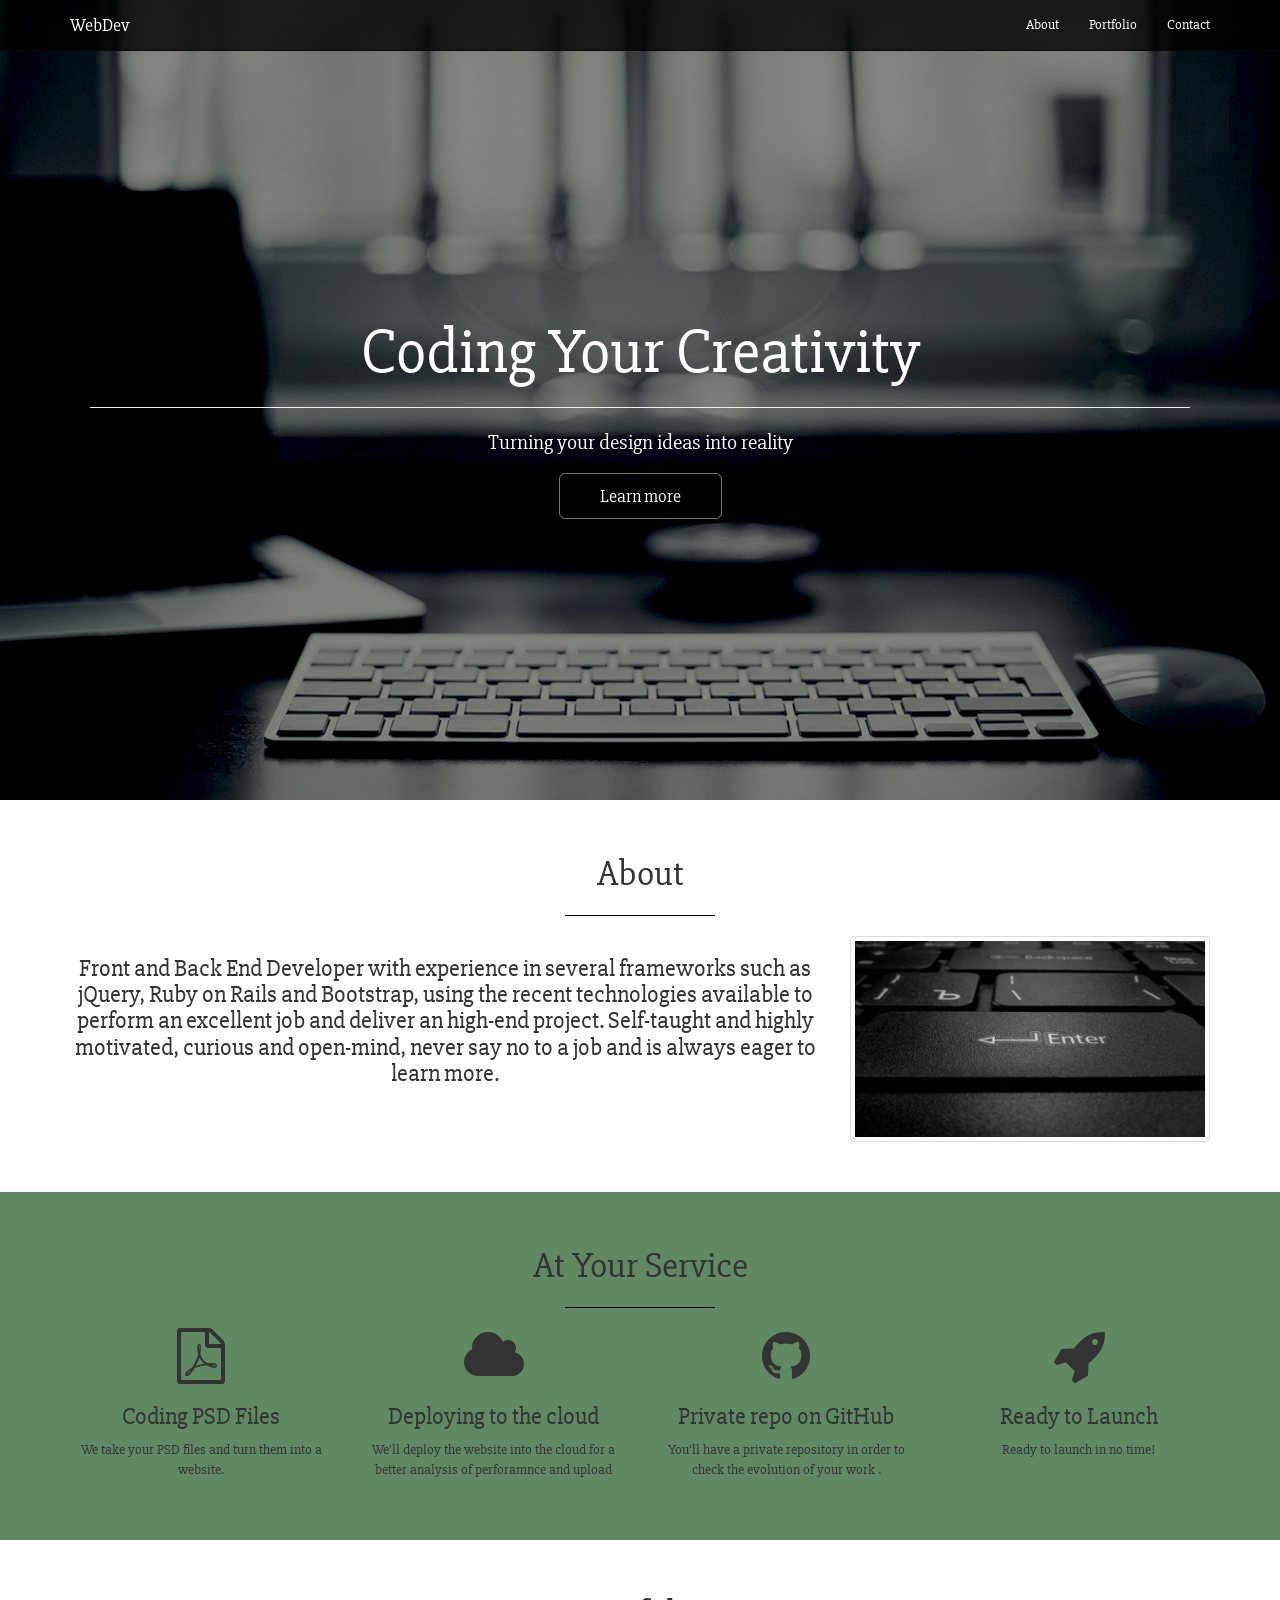
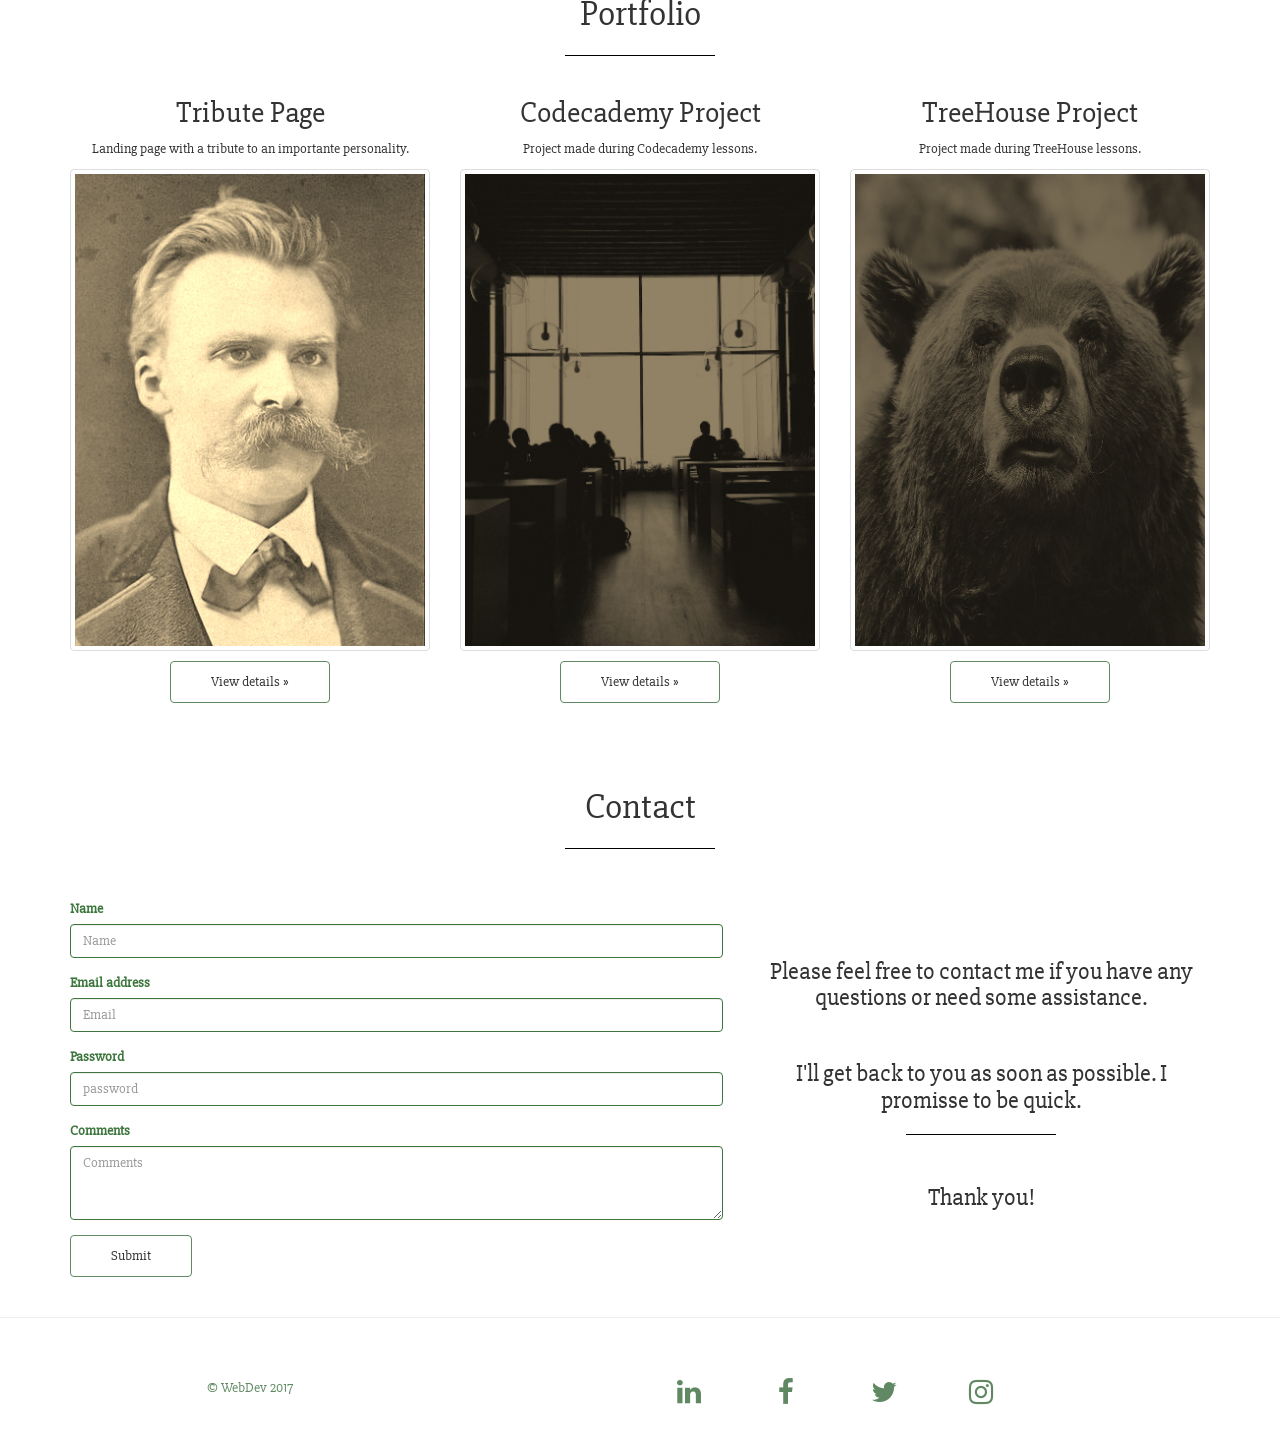
<file: Personal_portfolio/index.html>
<!DOCTYPE html>
<html lang="en">
  <head>
    <meta charset="utf-8">
    <meta http-equiv="X-UA-Compatible" content="IE=edge">
    <meta name="viewport" content="width=device-width, initial-scale=1">
    <title>WebDev</title>
    <link rel="stylesheet" href="https://maxcdn.bootstrapcdn.com/bootstrap/3.3.7/css/bootstrap.min.css"integrity="sha384-BVYiiSIFeK1dGmJRAkycuHAHRg32OmUcww7on3RYdg4Va+PmSTsz/K68vbdEjh4u" crossorigin="anonymous">
    <!--[if lt IE 9]>
      <script src="https://oss.maxcdn.com/html5shiv/3.7.3/html5shiv.min.js"></script>
      <script src="https://oss.maxcdn.com/respond/1.4.2/respond.min.js"></script>
    <![endif]-->
    <link href="https://fonts.googleapis.com/css?family=Slabo+27px" rel="stylesheet">
    <link rel="stylesheet" href="https://maxcdn.bootstrapcdn.com/font-awesome/4.5.0/css/font-awesome.min.css"/>

    <style>
      body {
        font-family: 'Slabo 27px', serif !important;
      }

      section {
        padding-top: 35px;
        padding-bottom: 20px;
      }

      .jumbotron a, .navbar a {
        color: #fff !important;
      }

      .navbar {
        background-color: rgba(0, 0, 0, 0.8);
        margin: 0 auto;
      }

      .navbar a:hover {
        color: #608963 !important;
      }

      header {
        height: 800px;
        background: url(images/computer.jpg) no-repeat top center;
        background-size: cover;
      }

      .jumbotron {
        background-color: rgba(255, 255, 255, 0.0);
      }

      .front {
        margin-top: 250px;
        color: #fff;
        font-family:
      }

      .btn {
        border: 1px solid #608963;
        padding: 10px 40px;
      }

      .btn:hover {
        background-color: #608963;
      }

      .img-responsive {
        margin-bottom: 10px;
      }

      #services {
        background-color: #608963;
        height: 100%;
        padding-bottom: 50px;
      }

      #contact .primary {
        padding-bottom: 30px;
      }

      .primary {
        width: 150px;
        border-top: 1px solid black;
      }

      footer {
        padding-top: 20px;
        padding-bottom: 40px;
        height: 100%;
        margin-top: 40px;
        color: #608963 !important;
      }

      footer .fa {
        color: #608963 !important;
      }

    </style>
  </head>
  <body>
    <!-- NavBar -->
    <nav class="navbar navbar-inverse navbar-fixed-top">
      <div class="container">
        <div class="navbar-header">
          <button type="button" class="navbar-toggle collapsed" data-toggle="collapse"
                  data-target="#bs-example-navbar-collapse-1" aria-expanded="false">
            <span class="sr-only">Toggle navigation</span>
            <span class="icon-bar"></span>
            <span class="icon-bar"></span>
            <span class="icon-bar"></span>
          </button>
          <a class="navbar-brand" href="#header">WebDev</a>
        </div>
        <div class="collapse navbar-collapse" id="bs-example-navbar-collapse-1">
          <ul class="nav navbar-nav navbar-right">
            <li><a class="about" href="#about">About</a></li>
            <li><a class="portfolio" href="#portfolio">Portfolio</a></li>
            <li><a class="contact" href="#contact">Contact</a></li>
          </ul>
        </div><!-- /.navbar-collapse -->
      </div><!-- /.container -->
    </nav>

    <!-- header -->
    <header class="container-fluid" id="header">
      <div class="jumbotron">
        <div class="container text-center front">
          <h1>Coding Your Creativity</h1>
          <hr>
          <p>Turning your design ideas into reality</p>
          <p><a class="btn btn-lg" href="#portfolio" role="button">Learn more</a></p>
        </div>
      </div>
    </header>

    <!-- About -->
    <section id="about">
      <div class="container">
        <h1 class="text-center">About</h1>
        <hr class="primary">
        <div class="row">
          <div class="col-md-8">
            <h3 class="text-center">Front and Back End Developer with experience in several frameworks such as jQuery, Ruby on Rails and Bootstrap, using the recent technologies available to perform an excellent job and deliver an high-end project. Self-taught and highly motivated, curious and open-mind, never say no to a job and is always eager to learn more.</h3><br>
          </div>
          <div class="col-md-4">
            <img class="img-responsive img-thumbnail" src="images/subsection1b.jpg" alt="Keyboard Image">
          </div>
        </div>
        <br>
      </div>
    </section>
    <section id="services">
      <div class="container">
        <div class="row">
          <div class="col-lg-12 text-center">
            <h1 class="section-heading">At Your Service</h1>
            <hr class="primary">
          </div>
        </div>
      </div>
      <div class="container">
        <div class="row">
          <div class="col-lg-3 col-md-6 text-center">
            <div class="service-box">
              <i class="fa fa-4x fa-file-pdf-o sr-icons"></i>
              <h3>Coding PSD Files</h3>
              <p>We take your PSD files and turn them into a website.</p>
            </div>
          </div>
          <div class="col-lg-3 col-md-6 text-center">
            <div class="service-box">
              <i class="fa fa-4x fa-cloud sr-icons"></i>
              <h3>Deploying to the cloud</h3>
              <p>We'll deploy the website into the cloud for a better analysis of perforamnce and upload</p>
            </div>
          </div>
          <div class="col-lg-3 col-md-6 text-center">
            <div class="service-box">
              <i class="fa fa-4x fa-github sr-icons"></i>
              <h3>Private repo on GitHub</h3>
              <p>You'll have a private repository in order to check the evolution of your work  .</p>
            </div>
          </div>
          <div class="col-lg-3 col-md-6 text-center">
            <div class="service-box">
              <i class="fa fa-4x fa-rocket sr-icons"></i>
              <h3>Ready to Launch</h3>
              <p>Ready to launch in no time!</p>
            </div>
          </div>
        </div>
      </div>
    </section>

       <!-- Portfolio -->
    <section id="portfolio">
      <div class="container">
        <h1 class="text-center">Portfolio</h1>
        <hr class="primary">
        <div class="row">
          <div class="col-md-4 text-center">
            <h2>Tribute Page</h2>
            <p>Landing page with a tribute to an importante personality. </p>
            <img class="img-responsive img-thumbnail" src="images/nietzsche1.jpg"><br>
            <p><a class="btn btn-default" href="tribute.html" role="button" target="_blank">View details &raquo;</a></p>
          </div>
          <div class="col-md-4 text-center">
            <h2>Codecademy Project</h2>
            <p>Project made during Codecademy lessons. </p>
            <img class="img-responsive img-thumbnail" src="images/innovationcloud1.jpg"><br>
            <p><a class="btn btn-default" href="innovationcloud/index1.html" role="button" target="_blank">View details &raquo;</a></p>
          </div>
          <div class="col-md-4 text-center">
            <h2>TreeHouse Project</h2>
            <p>Project made during TreeHouse lessons.</p>
            <img class="img-responsive img-thumbnail" src="images/laketahoe1.jpg"><br>
            <p><a class="btn btn-default" href="LakeTahoe/index.html" role="button" target="_blank">View details &raquo;</a></p>
          </div>
        </div>
      </div>
    </section>

    <!-- Contact -->
    <section id="contact">
      <div class="container">
        <h1 class="text-center">Contact</h1>
        <hr class="primary">
        <div class="row">
          <div class="col-md-7">
            <form>
              <div class="form-group has-success">
                <label class="control-label" for="inputSuccess1">Name</label>
                <input type="text" class="form-control" id="inputSuccess1" aria-describedby="Name" placeholder="Name">
              </div>
              <div class="form-group has-success">
                <label class="control-label" for="inputSuccess1">Email address</label>
                <input type="email" class="form-control" id="inputSuccess1" aria-describedby="Email"
                placeholder="Email">
              </div>
                <div class="form-group has-success">
                  <label class="control-label" for="inputSuccess1">Password</label>
                  <input type="text" class="form-control" id="inputSuccess1" aria-describedby="password"
                  placeholder="password">
              </div>
              <div class="form-group has-success">
                <label class="control-label" for="inputSuccess1">Comments</label>
                <textarea type="text" rows="3" class="form-control" id="inputSuccess1" aria-describedby="comments" placeholder="Comments"></textarea>
              </div>
              <button type="submit" class="btn btn-default">Submit</button>
            </form>
          </div>
          <div class="col-md-5 text-center"><br>
          <br>
          <h3>Please feel free to contact me if you have any questions or need some assistance.</h3><br>
          <h3>I'll get back to you as soon as possible. I promisse to be quick.</h3>
          <hr class="primary">
          <h3>Thank you!</h3>
        </div>
        </div>
      </div>
    </section>
    <hr>

    <!-- Footer -->
    <footer class="footer text-center">
      <div class="container">
        <div class="row">
          <div class="col-md-4">
            <p>&copy; WebDev 2017</p>
          </div>
          <div class="col-md-offset-2 col-md-1"><a href="https://www.linkedin.com" target="_blank"><i class="fa fa-linkedin fa-2x"></i></a></div>
          <div class="col-md-1" ><a href="https://www.facebook.com" target="_blank"><i class="fa fa-facebook fa-2x"></i></a></div>
          <div class="col-md-1" ><a href="https://twitter.com" target="_blank"><i class="fa fa-twitter fa-2x"></i></a></div>
          <div class="col-md-1" ><a href="https://www.instagram.com" target="_blanck"><i class="fa fa-instagram fa-2x"></i></a></div>
        </div>
      </div>
    </footer>

    <!-- jQuery (necessary for Bootstrap's JavaScript plugins) -->
    <script src="https://ajax.googleapis.com/ajax/libs/jquery/1.12.4/jquery.min.js"></script>
    <!-- Include all compiled plugins (below), or include individual files as needed -->
    <script src="https://maxcdn.bootstrapcdn.com/bootstrap/3.3.7/js/bootstrap.min.js" integrity="sha384-Tc5IQib027qvyjSMfHjOMaLkfuWVxZxUPnCJA7l2mCWNIpG9mGCD8wGNIcPD7Txa" crossorigin="anonymous"></script>
    <!-- ScroolTo script -->
    <script>
      $(document).ready(function() {
        $(function() {
          $('a[href*="#"]:not([href="#"])').click(function() {
            if (location.pathname.replace(/^\//,'') == this.pathname.replace(/^\//,'') && location.hostname == this.hostname) {
              var target = $(this.hash);
              target = target.length ? target : $('[name=' + this.hash.slice(1) +']');
              if (target.length) {
                $('html, body').animate({
                  scrollTop: target.offset().top
                }, 1000);
                return false;
              }
            }
          });
        });
      });
    </script>
  </body>
</html>
</file>
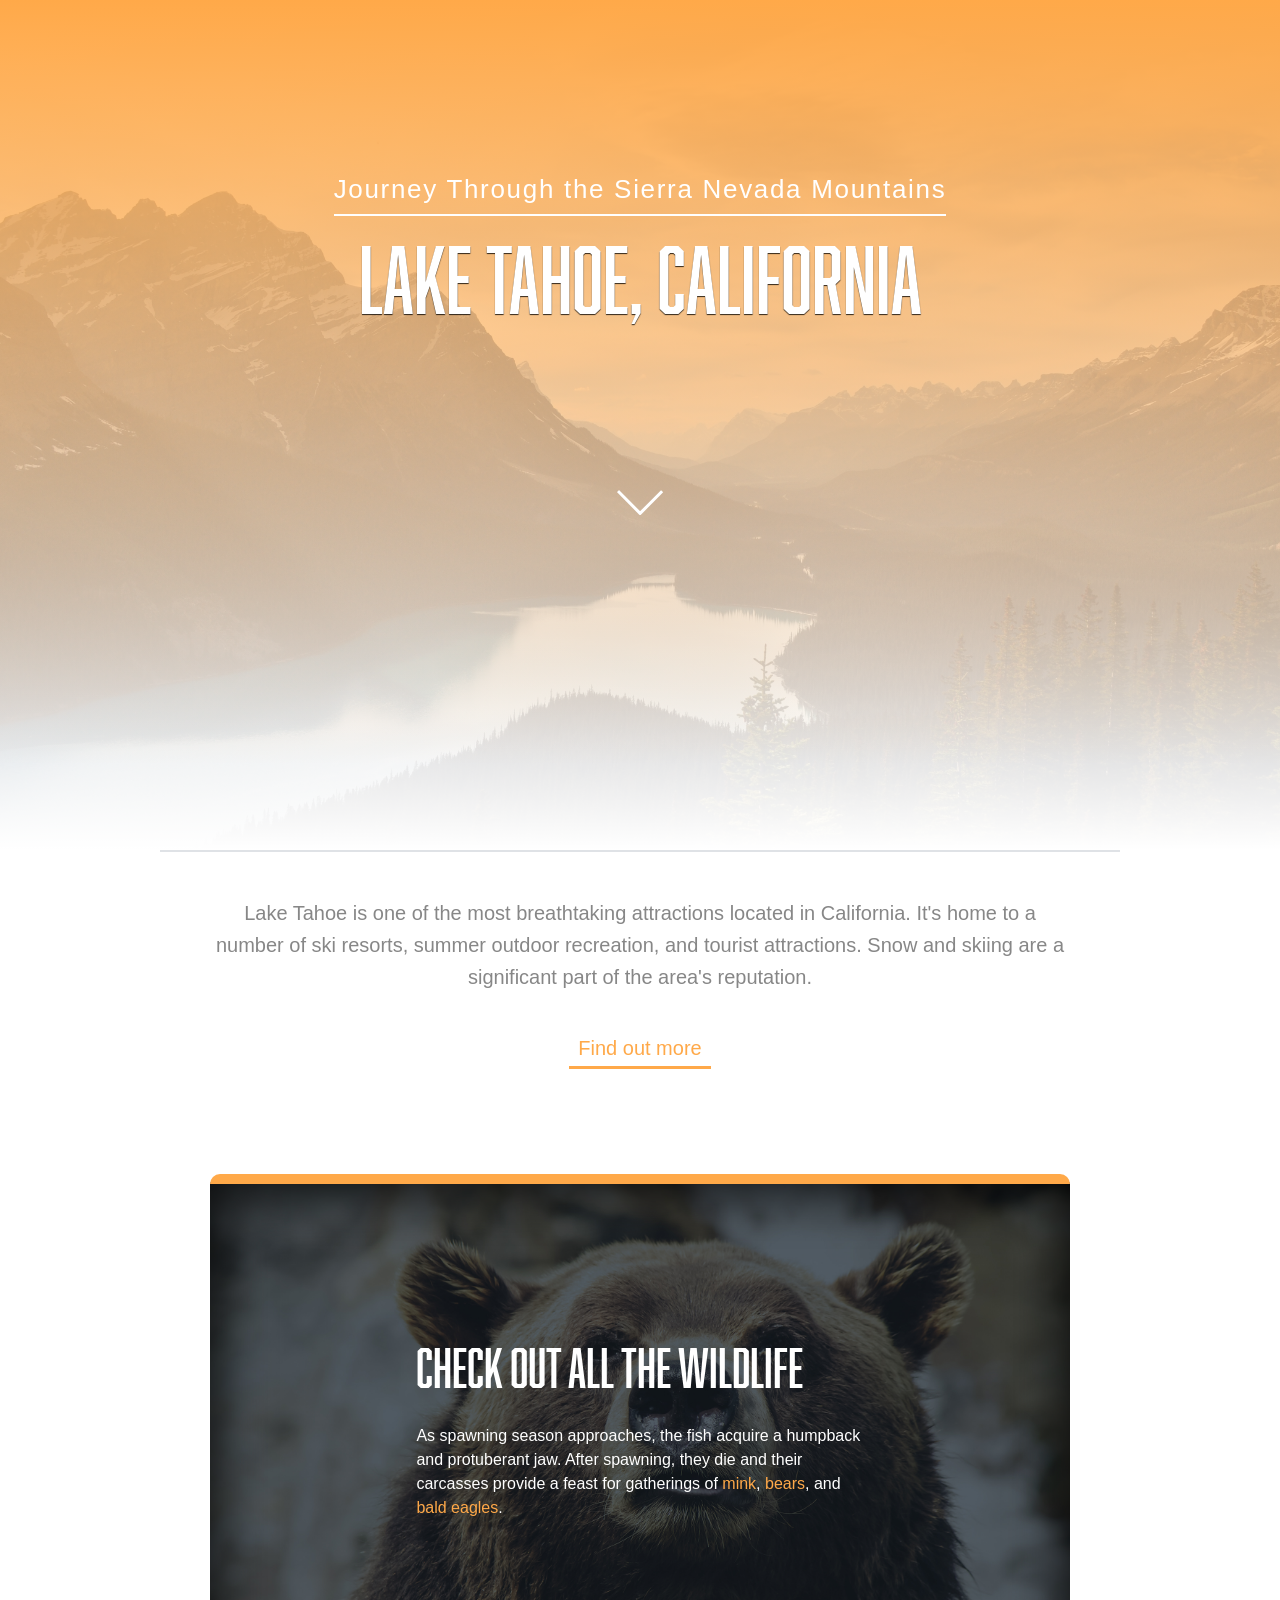
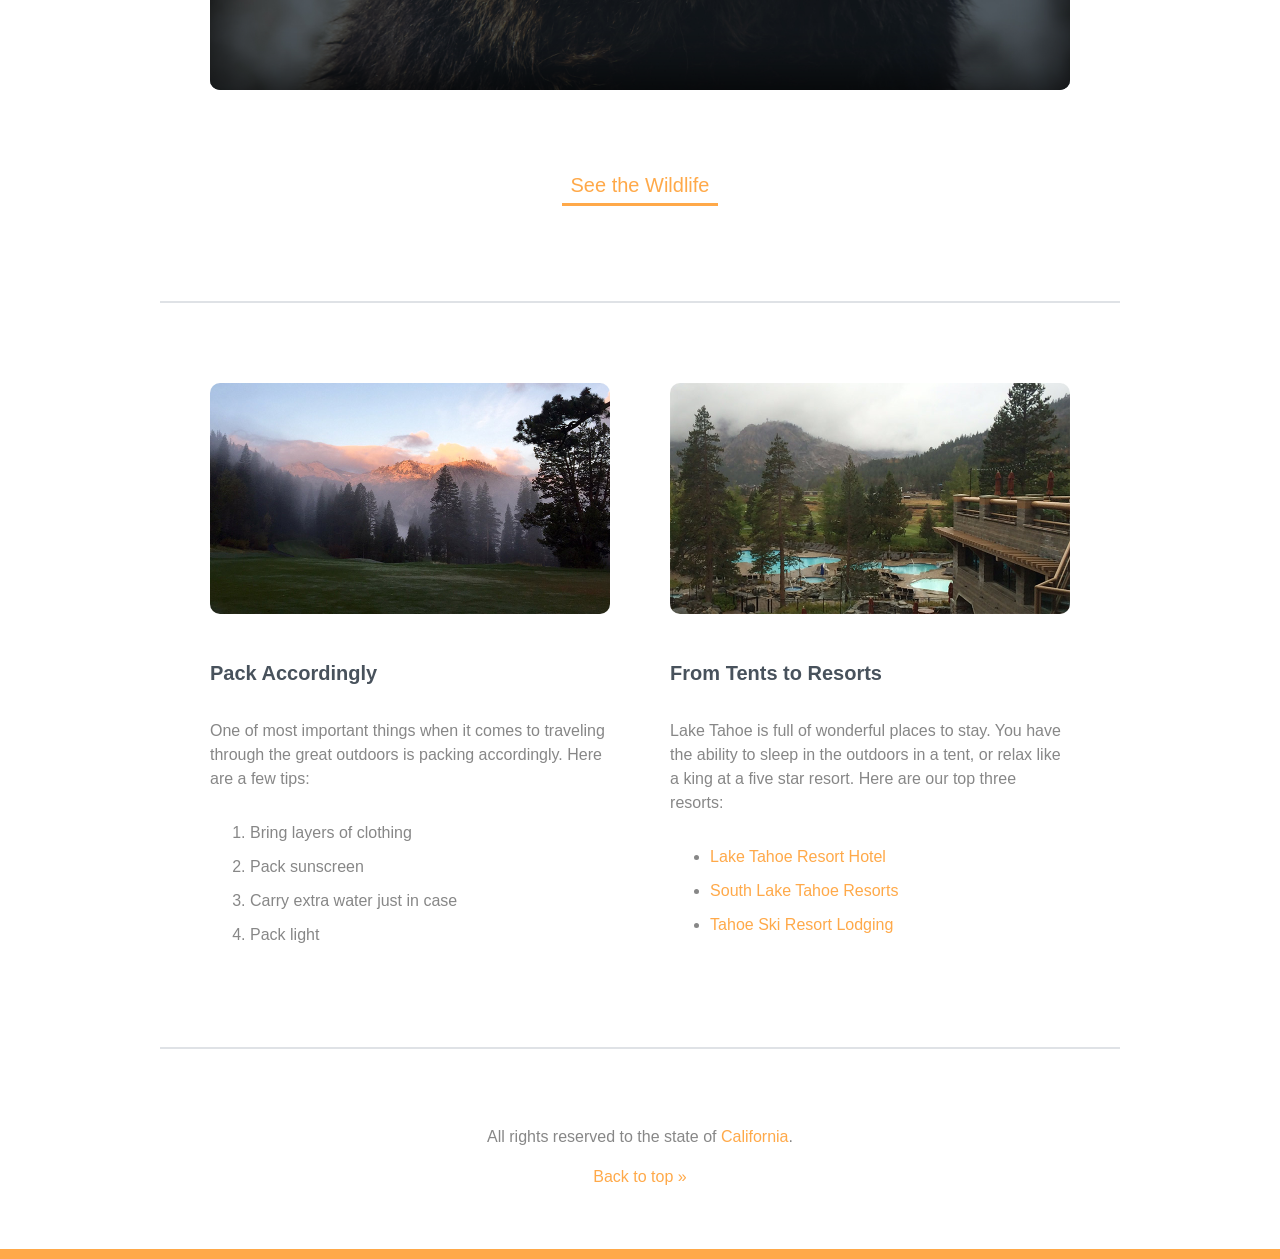
<file: Personal_portfolio/LakeTahoe/index.html>
<!DOCTYPE html>
<html>
  <head>
    <title>Lake Tahoe</title>
    <link rel="stylesheet" href="css/style.css">
    <meta name="viewport" content="width=device-width"
  </head>
  <body> 
    <header id="top" class="main-header">
      <span class="title">Journey Through the Sierra Nevada Mountains</span>
      <h1>Lake Tahoe, California</h1>
      <img class="arrow" src="img/arrow.svg" alt="Down arrow">
    </header>
    
		<div class="primary-content t-border">
			<p class="intro">
				Lake Tahoe is one of the most breathtaking attractions located in California. It's home to a number of ski resorts, summer outdoor recreation, and tourist attractions. Snow and skiing are a significant part of the area's reputation.
			</p>
			<a class="callout" href="#more">Find out more</a>
      
      <div class="wildlife">
        <h2>Check out all the Wildlife</h2>
        <p>
          As spawning season approaches, the fish acquire a humpback and protuberant jaw. After spawning, they die and their carcasses provide a feast for gatherings of <a href="#mink">mink</a>, <a href="#bears">bears</a>, and <a href="#eagles">bald eagles</a>.
        </p>
      </div><!-- End .wildlife -->
      
			<a class="callout" href="#wildlife">See the Wildlife</a>
		</div><!-- End .primary-content -->

		<div class="secondary-content t-border group"> 
      <div class="resorts">
        <img src="img/resort.jpg" alt="Resort">
        <h3>From Tents to Resorts</h3>
        <p>
          Lake Tahoe is full of wonderful places to stay. You have the ability to sleep in the outdoors in a tent, or relax like a king at a five star resort. Here are our top three resorts:
        </p>
        <ul>
          <li><a href="#hotels">Lake Tahoe Resort Hotel</a></li>
          <li><a href="#resorts">South Lake Tahoe Resorts</a></li>
          <li><a href="#lodging">Tahoe Ski Resort Lodging</a></li>
        </ul>		
      </div>
      
      <div class="tips">
        <img src="img/mtn-landscape.jpg" alt="Mountain Landscape">
        <h3>Pack Accordingly</h3>
        <p>
          One of most important things when it comes to traveling through the great outdoors is packing accordingly. Here are a few tips:
        </p>
        <ol>
          <li>Bring layers of clothing</li>
          <li>Pack sunscreen</li>
          <li>Carry extra water just in case</li>
          <li>Pack light</li>
        </ol>
      </div>
		</div><!-- End .secondary-content -->
    
		<footer class="main-footer">
			<p>All rights reserved to the state of <a href="#">California</a>.</p>
			<a href="#top">Back to top &raquo;</a>
		</footer>
  </body>
</html>
</file>
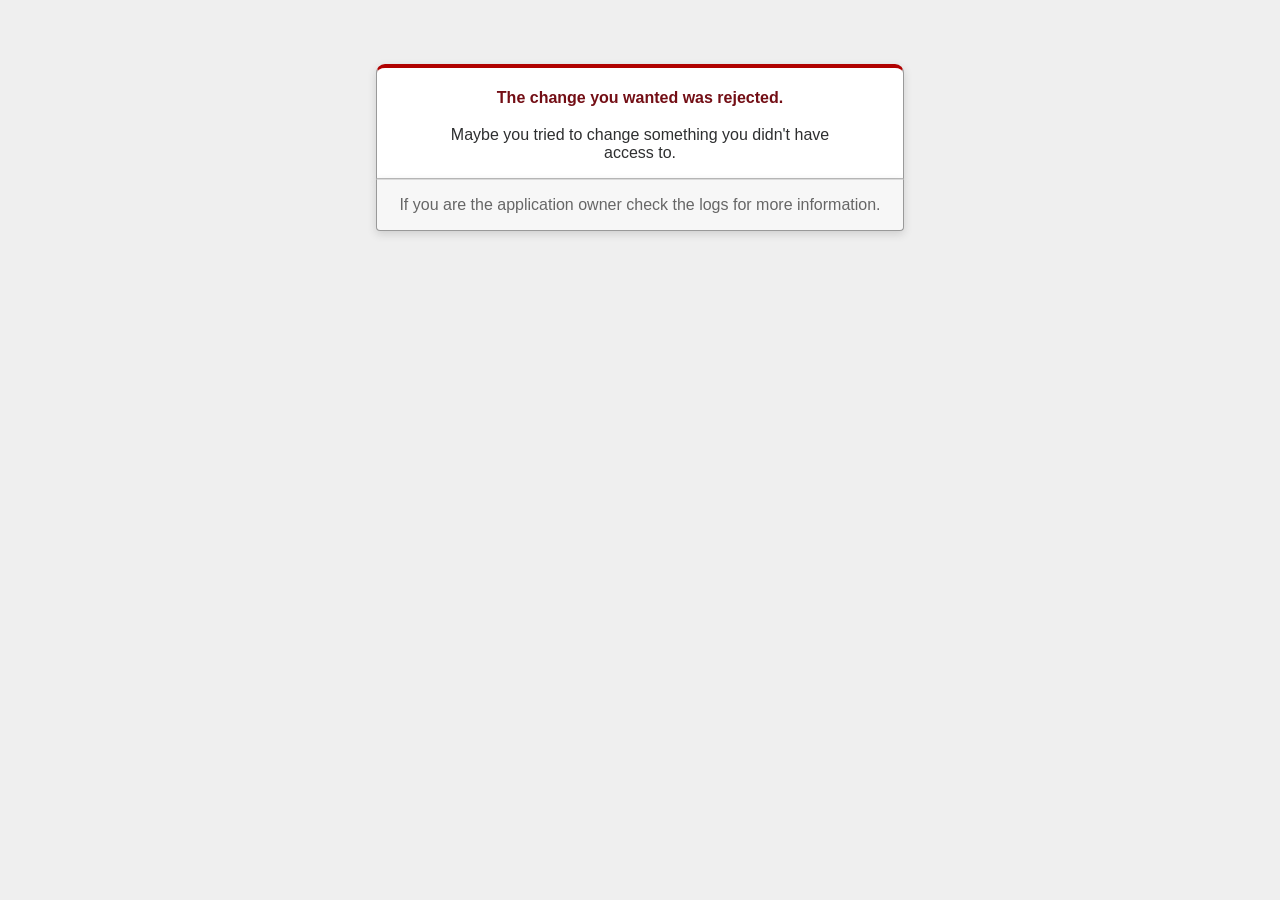
<file: calreact/public/422.html>
<!DOCTYPE html>
<html>
<head>
  <title>The change you wanted was rejected (422)</title>
  <meta name="viewport" content="width=device-width,initial-scale=1">
  <style>
  body {
    background-color: #EFEFEF;
    color: #2E2F30;
    text-align: center;
    font-family: arial, sans-serif;
    margin: 0;
  }

  div.dialog {
    width: 95%;
    max-width: 33em;
    margin: 4em auto 0;
  }

  div.dialog > div {
    border: 1px solid #CCC;
    border-right-color: #999;
    border-left-color: #999;
    border-bottom-color: #BBB;
    border-top: #B00100 solid 4px;
    border-top-left-radius: 9px;
    border-top-right-radius: 9px;
    background-color: white;
    padding: 7px 12% 0;
    box-shadow: 0 3px 8px rgba(50, 50, 50, 0.17);
  }

  h1 {
    font-size: 100%;
    color: #730E15;
    line-height: 1.5em;
  }

  div.dialog > p {
    margin: 0 0 1em;
    padding: 1em;
    background-color: #F7F7F7;
    border: 1px solid #CCC;
    border-right-color: #999;
    border-left-color: #999;
    border-bottom-color: #999;
    border-bottom-left-radius: 4px;
    border-bottom-right-radius: 4px;
    border-top-color: #DADADA;
    color: #666;
    box-shadow: 0 3px 8px rgba(50, 50, 50, 0.17);
  }
  </style>
</head>

<body>
  <!-- This file lives in public/422.html -->
  <div class="dialog">
    <div>
      <h1>The change you wanted was rejected.</h1>
      <p>Maybe you tried to change something you didn't have access to.</p>
    </div>
    <p>If you are the application owner check the logs for more information.</p>
  </div>
</body>
</html>
</file>
<file: Personal_portfolio/LakeTahoe/css/style.css>
/* Web Fonts -------------------- */

@font-face {
  font-family: 'Abolition Regular';
  src: url('../fonts/abolition-regular-webfont.eot');
  src: url('../fonts/abolition-regular-webfont.eot?#iefix') format('embedded-opentype'),
       url('../fonts/abolition-regular-webfont.woff') format('woff'),
       url('../fonts/abolition-regular-webfont.ttf') format('truetype');
}

/* Base Styles -------------------- */

* {
  box-sizing: border-box;
}

body {
  color: #878787;
  margin: 0;
  font: 1em/1.5 "Helvetica Neue", Helvetica, Arial, sans-serif;
}

h1,
h2 {
  font-family: 'Abolition Regular', Helvetica, Arial, sans-serif;
}

h1 {  
  font-size: 5.625rem; /* 90px/16px  */
  color: rgba(255, 255, 255, 1);
  text-transform: uppercase;
  font-weight: normal;
  line-height: 1.3;
  text-shadow: 0 1px 1px rgba(0, 0, 0, .8);
  margin: 12px 0 0;
}

h2 {
  font-size: 3.3125em; /* 53px/16px  */
  font-weight: normal;
  line-height: 1.1;
  margin: 0 0 .5em; /* 0 0 26px */
}

h3 {
  font-size: 1.25em; /* 20px/16px  */
  color: #48525c;
  line-height: 1.2;
  margin-bottom: 1.7em; /* 34px */
}

img {
  max-width: 100%;
  margin-bottom: 20px;
  border-radius: 10px;
}

ul,
ol {
  margin: 30px 0;
}

li {
  margin-bottom: 10px;
}

/* Pseudo-classes ------------------ */

a:link {
  color: rgb(255, 169, 73);
  text-decoration: none;
}

a:visited {
  color: lightblue;
}

a:hover {
  color: rgba(255, 169, 73, .4);
}

a:active {
  color: lightcoral;
}

/* Main Styles --------------------- */

.main-header {
  padding-top: 170px;
  height: 850px;
  background: linear-gradient(#ffa949, transparent 90%),
              linear-gradient(0deg, #fff, transparent),
              #ffa949 url('../img/mountains.jpg') no-repeat center;
  
  background-size: cover;
}

.title {
  color: white;
  font-size: 1.625rem; /* 26px/16px */
  letter-spacing: .065em;
  font-weight: 200;
  border-bottom: 2px solid;
  padding-bottom: 10px;
}

.intro {
  font-size: 1.25em; /* 20px/16px */
  line-height: 1.6;  
}

.primary-content,
.main-header,
.main-footer {
  text-align: center;
}

.primary-content {
	padding-top: 25px;
  padding-bottom: 95px;
}

.secondary-content {
	padding-top: 80px;
	padding-bottom: 70px;
  border-bottom: 2px solid #dfe2e6;
}

.callout {
  font-size: 1.25em;
  border-bottom: 3px solid;
  padding: 0 9px 3px;
  margin-top: 20px;
  display: inline-block;
}

.main-footer {
  padding-top: 60px;
  padding-bottom: 60px;
  border-bottom: 10px solid #ffa949;
}

.t-border {
  border-top: 2px solid #dfe2e6;
}

/* Layout Styles ------------------ */

.primary-content, 
.secondary-content {
  width: 75%;
  padding-left: 50px;
  padding-right: 50px;
  margin: auto;
  max-width: 960px;
}

.wildlife {
  color: white;
  text-align: left;
  padding: 18% 24%;
  border-top: 10px solid #ffa949;
  margin: 105px 0 60px;
  background: #434a52 url('../img/bear.jpg') no-repeat center;
  background-size: cover;
  box-shadow: inset 0 0 50px 10px rgba(0, 0, 0, .8);
  border-radius: 10px;
}

.arrow {
  width: 50px;
  margin-top: 150px;
}

/* Floated Columns ------------------ */

.resorts,
.tips {
  width: 46.5%;
}

.tips {
  float: left;
}

.resorts {
  float: right;
}

/* Float Clearfix ------------------ */

.group:after {
  content: "";
  display: table;
  clear: both;
}

/* Media Queries ------------------ */

@media (max-width: 1024px) {
  .primary-content,
  .secondary-content {
    width: 90%;
  }

  .wildlife {
    padding: 10% 12%;
    margin: 50px 0 20px;
  }
}

@media (max-width: 768px) {
  .primary-content,
  .secondary-content {
    width: 100%;
    padding: 20px;
    border-top: none;
  }

  .main-header {
    max-height: 380px;
    padding:50px 25px 0;
  }

  .title {
    font-size: 1.3rem;
    border: none;
  }

  h1 {
    font-size: 5rem;
    line-height: 1.1;
  }

  .arrow {
    display: none;
  }

  .intro {
    font-size: 1rem;
  }

  .resorts,
  .tips {
    float: none;
    width: 100%;
  }

  .main-footer {
    padding: 20px 0;
  }

}
</file>
